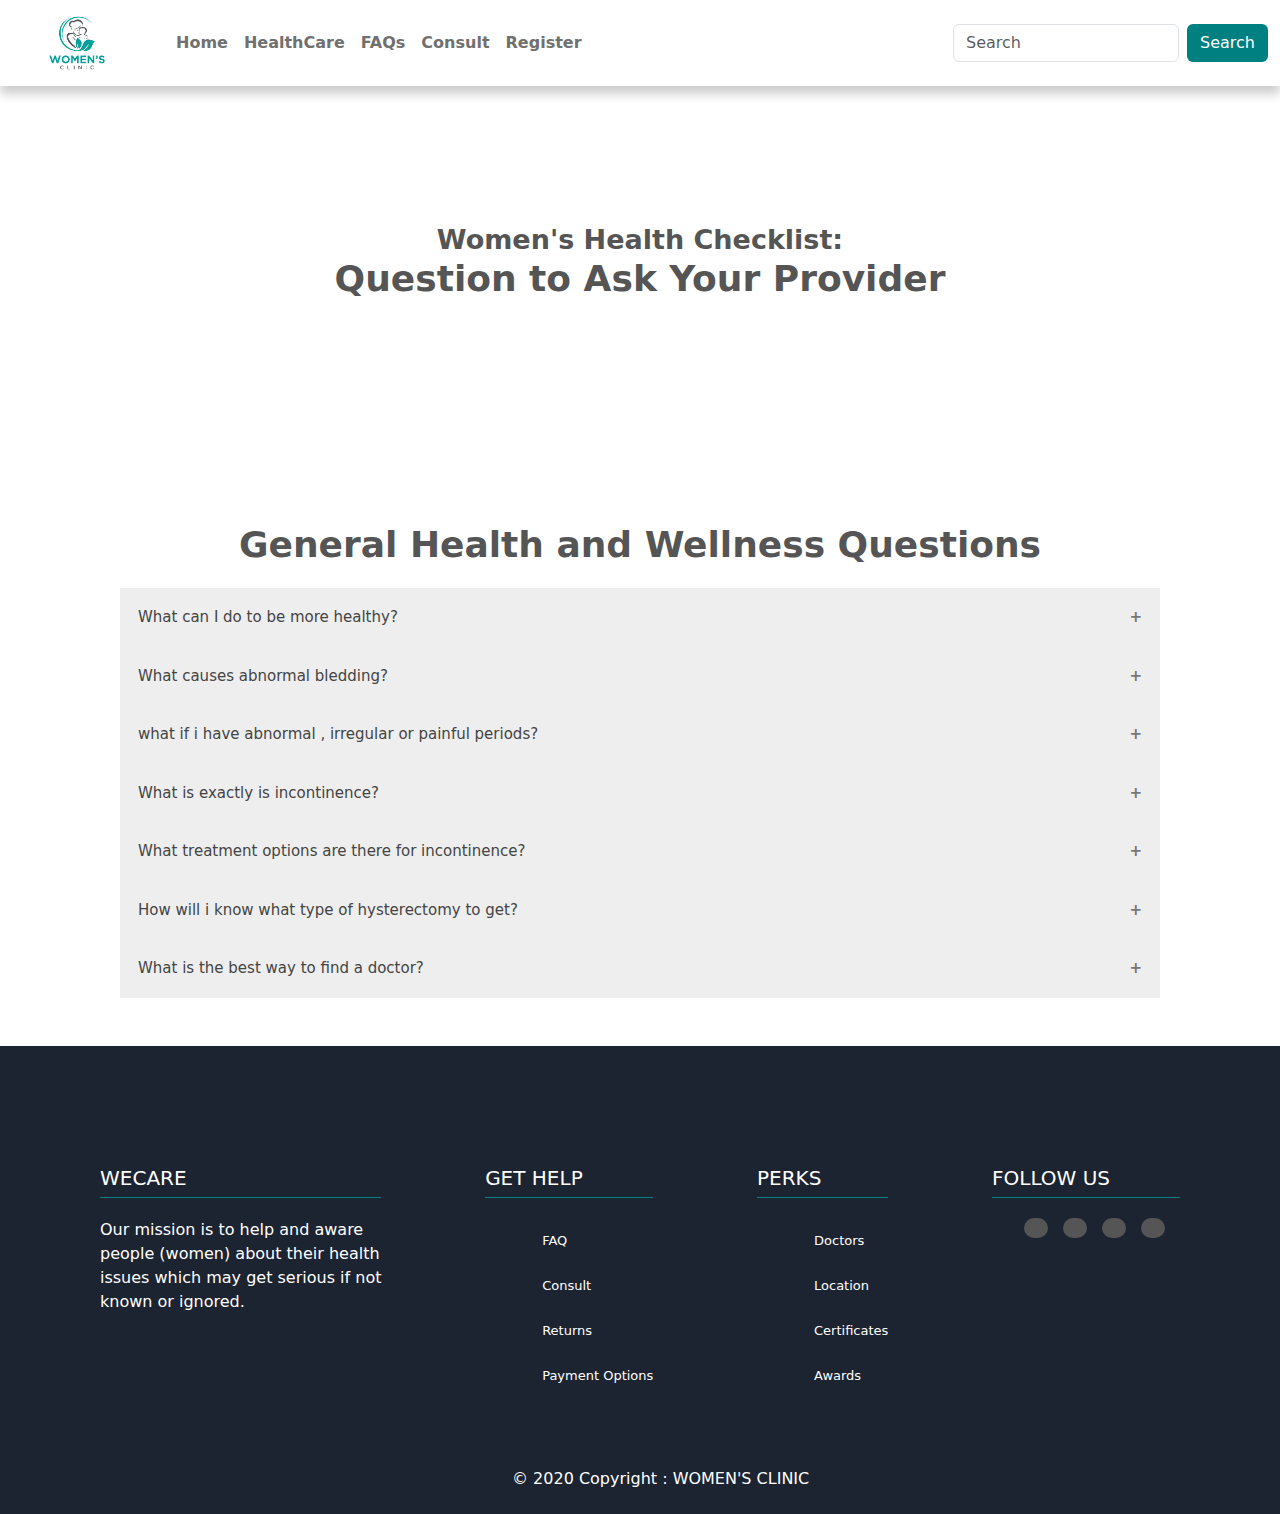
<file: faqs.html>
<!DOCTYPE html>
<html lang="en">

<head>
  <meta charset="UTF-8">
  <meta http-equiv="X-UA-Compatible" content="IE=edge">
  <meta name="viewport" content="width=device-width, initial-scale=1.0">
  <title>FAQs(Ask Questions)</title>
  <link rel="stylesheet" href="healthcare.css">
  <link href="https://cdn.jsdelivr.net/npm/bootstrap@5.2.3/dist/css/bootstrap.min.css" rel="stylesheet">
  <script src="https://cdn.jsdelivr.net/npm/bootstrap@5.2.3/dist/js/bootstrap.bundle.min.js"></script>
  <link rel="stylesheet" href="mediaQuery.css">
</head>

<body>



  <nav class="navbar navbar-expand-sm bg-white">
    <div class="container-fluid">
      <a class="navbar-brand" href="javascript:void(0)"><img
          src="[data-uri]"
          alt="" style="width:60px;" class="">
      </a>
      <button class="navbar-toggler" type="button" data-bs-toggle="collapse" data-bs-target="#mynavbar">
        <span class="navbar-toggler-icon"></span>
      </button>
      <div class="collapse navbar-collapse" id="mynavbar">
        <ul class="navbar-nav me-auto">
          <li class="nav-item">
            <a class="nav-link" href="javascript:void(0)" onclick="window.location.href='index.html'">Home</a>
          </li>
          <li class="nav-item">
            <a class="nav-link" href="javascript:void(0)"
              onclick="window.location.href='https://www.who.int/health-topics/women-s-health'">HealthCare</a>
          </li>
          <li class="nav-item">
            <a class="nav-link" href="javascript:void(0)" onclick="window.location.href='faqs.html'">FAQs

              <div class="dropdown-content">
                <p>Menstrual Cycle</p>
                <p>Best way to find doctor</p>
                <p>Irregular Cycle</p>
                <p>Back Pain</p>
                <p>Breast Cancer</p>
                <p>Heart Disease</p>
              </div>

            </a>
          </li>
          <li class="nav-item">
            <a class="nav-link" href="javascript:void(0)" onclick="window.location.href='consult.html'">Consult</a>
        </li>
          <li class="nav-item">
            <a class="nav-link" href="javascript:void(0)" onclick="window.location.href='reg.html'">Register</a>
          </li>
        </ul>
        <form class="d-flex">
          <input class="form-control me-2" type="text" placeholder="Search">
          <button class="btn" type="button">Search</button>
        </form>
      </div>
    </div>
  </nav>


  <div class="faqs">

    <h4>Women's Health Checklist: <br>
      <span> Question to Ask Your Provider</span>
    </h4>
  </div>


  <br>
  <br>
  <br>


  <nav class="question">
    <p>General Health and Wellness Questions</p>
  </nav>



  <nav class="acc">
    <button class="accordion">What can I do to be more healthy?</button>
    <div class="panel">
      <p>Do regular exercises and take healthy food.</p>
    </div>

    <button class="accordion">What causes abnormal bledding?</button>
    <div class="panel">
      <p>Hormonal imbalances and
        uterine fibroids (noncancerous
        growths that develop in the
        uterine wall) commonly cause
        abnormal bleeding. Other causes
        may include polyps (small,
        benign growths on the uterine
        wall), ovarian cysts, miscarriage, infections, medications, sexually
        transmitted diseases, problems
        with intrauterine devices (IUDs)
        and dysfunctions of the ovaries or
        the uterine lining. Cancers of the
        uterus, ovaries and cervix can also
        cause excess bleeding.</p>
    </div>

    <button class="accordion">what if i have abnormal , irregular or painful periods? </button>
    <div class="panel">
      <p>While not all abnormal bleeding
        is a sign that something is
        wrong, only your health care
        provider can determine if it is
        a cause for concern. If you’ve
        been experiencing unexplained
        bleeding, see your doctor to be
        sure you aren’t at risk for a serious
        condition. If your painful period is
        accompanied by increased or foul
        smelling discharge, fever or sudden,
        severe pain, then it’s time to make
        an appointment.</p>
    </div>

    <button class="accordion">What is exactly is incontinence? </button>
    <div class="panel">
      <p>Although incontinence takes
        several forms, the most
        common types are stress and
        urge incontinence. In stress
        incontinence, a laugh, a cough or
        a sneeze may cause some urine to
        escape. Urge incontinence, on the
        other hand, is marked by bladder
        contractions that create a constant
        feeling of fullness. Sometimes the
        contractions are so strong that you
        can’t hold your urine long enough
        to reach a toilet.</p>
    </div>

    <button class="accordion">What treatment options are there for incontinence?</button>
    <div class="panel">
      <p>One of the most effective
        treatments for stress and urge
        incontinence — Kegel exercises —
        can be done anytime, anywhere.
        To perform a Kegel, pull in the
        same muscles you would use to
        stop urinating midstream and try
        holding the tension for seven to
        10 seconds. Aim for three sets
        of 10 Kegels a day. CONTINUED
        If Kegels alone don’t work,
        your health care provider may
        recommend more sophisticated
        treatments. Estrogen therapy can
        increase pelvic muscle strength,
        and other medications may relax
        the bladder and prevent spasms.
        A newer treatment involves having
        collagen injections near the base
        of the bladder. And several surgical
        methods, including tightening the
        pelvic muscles and elevating the
        bladder, may provide relief.</p>
    </div>

    <button class="accordion">How will i know what type of hysterectomy to get?</button>
    <div class="panel">
      <p>Depending on the reason for
        surgery and your health history,
        your gynecologist or urogynecologist
        will help you decide which surgery
        is best for you.</p>
    </div>

    <button class="accordion">What is the best way to find a doctor?</button>
    <div class="panel">
      <p>
        Personal recommendations
        from family members, friends
        and co-workers often prove helpful,
        so ask people you know about their
        doctors. Then, research providers
        on hospital or clinic websites.
        At CHI Franciscan, we also have
        Philosophy of Care videos to help
        you make a decision. When you are
        ready to interview a new provider.
      </p>
    </div>


  </nav>

  <br><br>


  <div class="footer">
    <div class="company">
      <h3>WECARE</h3>
      <p>Our mission is to help and aware <br>
        people (women) about their health <br>
        issues which may get serious if not <br>
        known or ignored.</p>
    </div>
    <div class="help">
      <h3>GET HELP</h3>
      <ul>
        <li><a href="faqs.html">FAQ</a></li>
        <li><a href="consult.html">Consult</a></li>
        <li><a href="">Returns</a></li>
        <li><a href="">Payment Options</a></li>
      </ul>
    </div>
    <div class="perks">


      <h3>PERKS</h3>
      <ul>
        <li><a href="consult.html">Doctors</a></li>
        <li><a href="">Location</a></li>
        <li><a href="">Certificates</a></li>
        <li><a href="">Awards</a></li>
      </ul>

    </div>
    <div class="follow">


      <h3>FOLLOW US</h3>
      <ul>
        <li><i class="fa fa-facebook"></i></li>
        <li><i class="fa fa-twitter"></i></li>
        <li><i class="fa fa-instagram"></i></li>
        <li><i class="fa fa-google"></i></li>
      </ul>

      <p>
        © 2020 Copyright : WOMEN'S CLINIC
      </p>

    </div>



  </div>

  <script>
   var acc = document.getElementsByClassName("accordion");
   var i;


     for (i = 0; i < acc.length; i++) {
       acc[i].addEventListener("click", function () {
         this.classList.toggle("active");
         var panel = this.nextElementSibling;
         if (panel.style.maxHeight) {
         panel.style.maxHeight = null;
         } else {
           panel.style.maxHeight = panel.scrollHeight + "px";
         }
       });
     }
  </script>

  <style>
    .accordion {
      background-color: #eee;
      color: #444;
      cursor: pointer;
      padding: 18px;
      width: 100%;
      border: none;
      text-align: left;
      outline: none;
      font-size: 15px;
      transition: 0.4s;

    }

    .active,
    .accordion:hover {
      background-color: #ccc;
    }

    .accordion:after {
      content: '\002B';
      color: #777;
      font-weight: bold;
      float: right;
      margin-left: 5px;
    }

    .active:after {
      content: "\2212";
    }

    .panel {
      padding: 0 18px;
      background-color: white;
      max-height: 0;
      overflow: hidden;
      transition: max-height 0.2s ease-out;
    }
  </style>

</body>

</html>
</file>
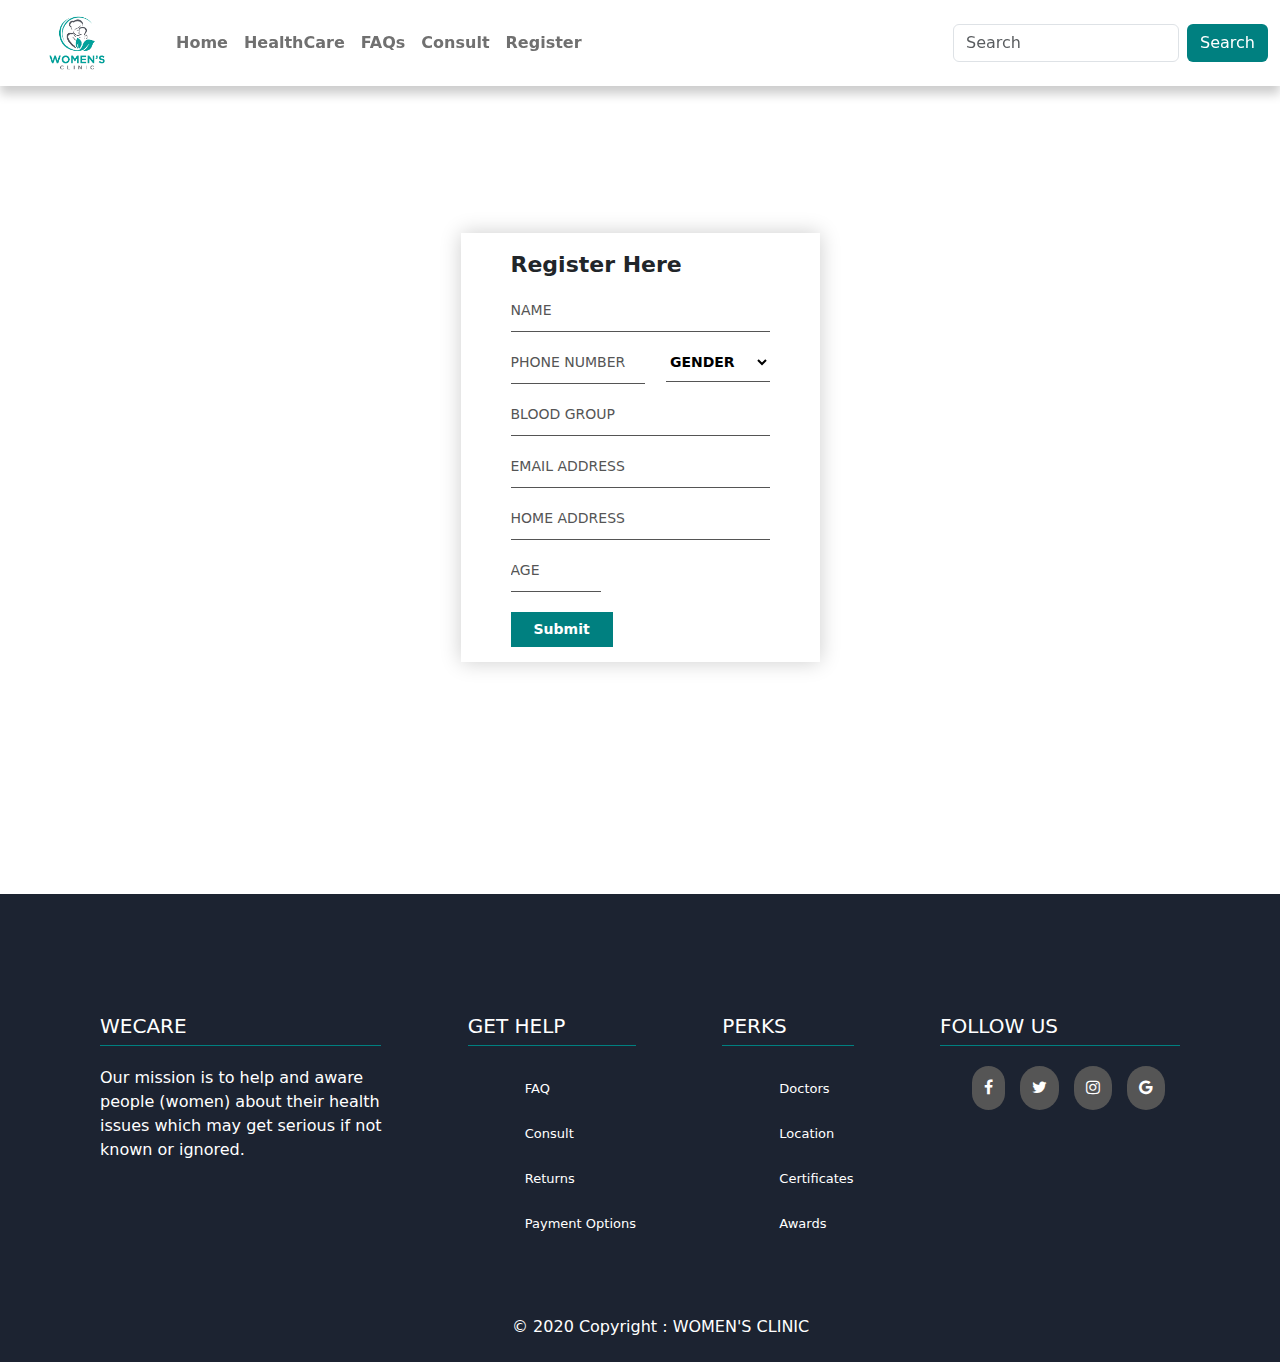
<file: reg.html>
<!DOCTYPE html>
<html lang="en">

<head>
  <meta charset="UTF-8">
  <meta http-equiv="X-UA-Compatible" content="IE=edge">
  <meta name="viewport" content="width=device-width, initial-scale=1.0">
  <title>Document</title>
  <link rel="stylesheet" href="https://cdnjs.cloudflare.com/ajax/libs/font-awesome/4.7.0/css/font-awesome.min.css">
  <link rel="stylesheet" href="healthcare.css">
  <link href="https://cdn.jsdelivr.net/npm/bootstrap@5.2.3/dist/css/bootstrap.min.css" rel="stylesheet">
  <script src="https://cdn.jsdelivr.net/npm/bootstrap@5.2.3/dist/js/bootstrap.bundle.min.js"></script>
  <link rel="stylesheet" href="mediaQuery.css">
</head>

<body>

  <nav class="navbar navbar-expand-sm bg-white fixed-top">
    <div class="container-fluid">
      <a class="navbar-brand" href="javascript:void(0)"><img
          src="[data-uri]"
          alt="" style="width:60px;" class=""></a>
      <button class="navbar-toggler" type="button" data-bs-toggle="collapse" data-bs-target="#mynavbar">
        <span class="navbar-toggler-icon"></span>
      </button>
      <div class="collapse navbar-collapse" id="mynavbar">
        <ul class="navbar-nav me-auto">
          <li class="nav-item">
            <a class="nav-link" href="javascript:void(0)" onclick="window.location.href='index.html'">Home</a>
          </li>
          <li class="nav-item">
            <a class="nav-link" href="javascript:void(0)"
              onclick="window.location.href='https://www.who.int/health-topics/women-s-health'">HealthCare</a>
          </li>
          <li class="nav-item">
            <a class="nav-link" href="javascript:void(0)" onclick="window.location.href='faqs.html'">FAQs

              <div class="dropdown-content">
                <p>Menstrual Cycle</p>
                <p>Best way to find doctor</p>
                <p>Irregular Cycle</p>
                <p>Back Pain</p>
                <p>Breast Cancer</p>
                <p>Heart Disease</p>
              </div>
            </a>
          </li>
          <li class="nav-item">
            <a class="nav-link" href="javascript:void(0)" onclick="window.location.href='consult.html'">Consult</a>
        </li>
          <li class="nav-item">
            <a class="nav-link" href="javascript:void(0)" onclick="window.location.href='reg.html'">Register</a>
          </li>
        </ul>
        <form class="d-flex">
          <input class="form-control me-2" type="text" placeholder="Search">
          <button class="btn" type="button">Search</button>
        </form>
      </div>
    </div>
  </nav>


  <div class="form-container">
    <div class="form-box">
      <label for="form">Register Here</label>
      <div class="form-text">

        <input type="text" placeholder="NAME">

        <div class="form-inner-text">
          <input type="number" placeholder="PHONE NUMBER">
          <select name="" id="">
            <option value="Gender" selected>GENDER</option>
            <option value="Female">Female</option>
          </select>
        </div>

        <input type="text" placeholder="BLOOD GROUP">
        <input type="email" placeholder="EMAIL ADDRESS">
        <input type="address" placeholder="HOME ADDRESS">
        <input type="number" placeholder="AGE" class="form-age">

        <div class="button">
          <button>Submit</button>
        </div>

      </div>
    </div>
  </div>


  <div class="footer" style="background-color: #1c2331">
    <div class="company">
      <h3>WECARE</h3>
      <p>Our mission is to help and aware <br>
        people (women) about their health <br>
        issues which may get serious if not <br>
        known or ignored.</p>
    </div>
    <div class="help">
      <h3>GET HELP</h3>
      <ul>
        <li><a href="faqs.html">FAQ</a></li>
        <li><a href="consult.html">Consult</a></li>
        <li><a href="">Returns</a></li>
        <li><a href="">Payment Options</a></li>
      </ul>
    </div>
    <div class="perks">


      <h3>PERKS</h3>
      <ul>
        <li><a href="consult.html">Doctors</a></li>
        <li><a href="">Location</a></li>
        <li><a href="">Certificates</a></li>
        <li><a href="">Awards</a></li>
      </ul>

    </div>
    <div class="follow">


      <h3>FOLLOW US</h3>
      <ul>
        <li><i class="fa fa-facebook"></i></li>
        <li><i class="fa fa-twitter"></i></li>
        <li><i class="fa fa-instagram"></i></li>
        <li><i class="fa fa-google"></i></li>
      </ul>

      <p>
        © 2020 Copyright : WOMEN'S CLINIC
      </p>
    </div>

  </div>

</body>

</html>
</file>
<file: healthcare.css>
/* * {
    padding: 0;
    margin: 0;
    font-family: sans-serif;
} */

ul {
    list-style: none;
    /* font-family: sans-serif; */
}

:root {
    --white: #fff;
    /* --red:#ff5361; */
    --red: teal;
    --black: #555;
    --bblack: #999;
    --lwhite: #f6f6f6;
}

.navbar-brand img{
    margin: 0 35px 0 35px;

}
.navbar{
    box-shadow: 0 8px 10px rgba(0, 0, 0, 0.2);
    
}
.navbar-nav{
    margin-left: 10px;
}
.nav-item a{
    font-size: 16px;
    font-weight: 600;
    /* margin-left: 30px; */
    color: #707070;
}
.nav-item a:hover {
    color: var(--red);
    transition: 0.5s ease;
}
.d-flex .btn{
    background-color:var(--red);
    color: var(--white);
}
.d-flex .btn:hover{
    background-color: var(--red);
    color: var(--white);
}
.d-flex .form-control{
 box-shadow:none;
 /* border: none; */
 outline: none;
}

/* .......home page........ */
.home-page {
    display: flex;
    align-items: center;
    justify-content: center;
    height: 90vh;
    background-repeat: no-repeat;
    background-position: center;
    background-size: cover;
    background-image: linear-gradient(to right, transparent, var(--lwhite)), url(https://www.westsomersethealthcare.co.uk/media/content/images/women-consultation.jpg);

}

.home-page .home-page-container {
    text-align: center;
}

.home-page .home-page-container h2 {
    margin-bottom: 10px;
    font-size: 22px;
    font-weight: 500;
    font-family: 'Franklin Gothic Medium', 'Arial Narrow', Arial, sans-serif;
    color: var(--black);
}

.home-page .home-page-container p {
    margin-bottom: 15px;
    font-size: 36px;
    color: var(--black);
    font-weight: 700;
}

.home-page .home-page-container span {
    font-size: 36px;
    color: var(--red);
    font-weight: 700;
}

.home-page .home-page-container .home-page-button {
    text-align: center;
}

.home-page .home-page-container .home-page-button button {
    margin-bottom: 10px;
    border: var(--red);
    outline: none;
    cursor: pointer;
    padding: 7px 23px;
    font-weight: 600;
    border-radius: 18px;
    transition: all ease 0.3s;
}

.button-1 {
    margin-right: 15px;
    background-color: var(--red);
    border: 1.5px solid var(--red);
    color: var(--white);
}

.home-page .home-page-container .home-page-button button:hover {
    background-color: var(--red);
    color: var(--white);
    border: none;
}

/* ....issues.... */

.issues {
    background-color: var(--lwhite);
    /* background-color: #1c2331; */
    padding: 40px 80px;
}

.issues .issues-details h2{
    margin-bottom: 25px;
    font-size: 42px;
    font-weight: 500;
    /* color: var(--lwhite); */
    color: var(--black);
}

.issues .issues-details hr {
    color: var(--bblack);
    margin-bottom: 20px;
    width: 100%;
}

.issues .issues-details h5 {
    color: var(--black);
    font-size: 17px;
    margin-bottom: 15px;
    font-weight: 700;
}
/* .issues .issues-details p {
    color: #999;
} */
.issues-inn-detailes {
    display: grid;
    grid-template-columns: repeat(auto-fit, minmax(230px, 1fr));
    grid-gap: 60px;
}

.issues-inner-details {
    padding: 10px 0px 20px 10px;
    cursor: pointer;
}

.issues-inner-details:hover {
    box-shadow: 0 10px 10px rgba(0, 0, 0, 0.2);
    transition: 0.5s ease;
}

/* ...cards.... */




.cards h2 {
    margin: 40px 0;
    font-weight: 500;
    font-size: 35px;
    color: var(--black);
}


.row{
   
    align-items:center;
    width: 100%;
}
.col{
    display:flex;
    justify-content: space-around;

}
.card{

    
    align-items:center;
}
.card img {
    height: 35vh;
    width: 80%;
    border-radius: 10px;
    margin: 9px 0;
}

.card  h5{
    font-size: 20px;
    text-align: start;
}

.card  span {
    color: black;
    font-weight: 600;
}

.card {
    box-shadow: 0px 0px 20px rgba(0, 0, 0, 0.5);
    border: none;

    width: 70%;
}
.card button {
    padding: 8px 10px;
    background-color: var(--red);
    border: none;
    outline: none;
    border-radius: 5px;
    color: var(--white);
    cursor: pointer;
    text-align: start;
} 
.card  p {
    line-height: 4vh;
    text-align: start;
    padding: 5px 0 8px 0;
    font-size: 13px;
}
.card  button a{
    color: var(--white);
    text-decoration:none;
}

/* ....location.... */

.location {
    display: flex;
    flex-direction: row;
    align-items: center;
    justify-content: space-evenly;
    background-color: var(--lwhite);
    padding: 60px 0;
}

.location .location-details h2 {
    padding: 10px 0;
}

.location .location-details p {
    font-size: 13px;
}

.location .map iframe {
    width: 450px;
    height: 270px;
}

.location .map iframe {
    box-shadow: 0px 0px 20px rgba(0, 0, 0, 0.5);
}

/* .....footer.... */


.footer {
    padding: 100px 100px;
    display: flex;
    flex-direction: row;
    justify-content: space-around;
    color: var(--white);
    background-color: #1c2331;
}

.footer h3 {
    color: var(--white);
    margin: 20px 0;
    font-size: 20px;
    padding-bottom: 7px;
    border-bottom: 1.5px solid var(--red);
}

.footer a {
    color: var(--white);
    font-size: 13px;
    text-decoration: none;
    margin-left: 25px;
    line-height: 5vh;
    transition: ease 0.3s;
}

.footer a:hover {
    color: var(--red);
}

.footer .follow ul {
    display: flex;
    justify-content: space-between;
}

.footer .follow li {
    background-color: var(--black);
    padding: 10px 12px;
    margin-right: 15px;
    border-radius: 50px;
}

 .footer .copy{
text-align: center;
}

.footer {
    position: relative;
}
.footer  .follow p {

    /* line-height: 65px; */
    position: absolute;
    left: 40%;
    top: 90%;
    /* text-align: center; */
} 

/* ....form....... */

.form-container {
    /* background:linear-gradient(to bottom, var(--red),#fff); */
    width: 100%;
    height: 86vh;
    display: flex;
    align-items: center;
    justify-content: center;
    /* background-color: #efe6dd; */
    /* background-color: #999; */

}

.form-box {
    /* background-color:  #e8beac; */
    /* background-color: #efe6dd; */
    /* background-color: #dad7d7; */
    /* background-color: var(--bblack); */
    box-shadow: 0px 0px 20px rgba(0, 0, 0, 0.2);
    padding: 15px 50px;
}

.form-box label {
    font-weight: 600;
    font-size: 22px;
}

.form-text {
    display: flex;
    flex-direction: column;
}

.form-text input {
    margin: 5px 0;
    outline: none;
    border: none;
    padding: 10px 0;
    border-bottom: 1.5px solid var(--black);
    background-color: transparent;
}

::-webkit-input-placeholder {
    color: var(--black);
}

/* ......button....... */
.form-text button {
    background-color: var(--red);
    outline: none;
    border: none;
    display: flex;
    align-items: flex-start;
    justify-content: center;
    padding: 7px 23px;
    margin-top: 15px;
    color: var(--white);
    font-weight: 600;
    cursor: pointer;
}

/* .......inner-form..... */
.form-inner-text {
    display: flex;
    flex-direction: row;
    justify-content: space-between;
    align-items: center;
}

.form-inner-text input {
    width: 52%;
}

.form-inner-text select {
    outline: none;
    border: none;
    width: 40%;
    border-bottom: 1.5px solid var(--black);
    font-weight: 600;
    padding: 10px 0;
    background-color: transparent;
}

.form-age {
    width: 35%;
}

/* ......faqs...... */

.faqs{
    /* background-image: url("womens.jpg"); */
    background-image: url("https://img.medscape.com/thumbnail_library/dt_150713_doctor_document_report_test_800x600.jpg");
    display: flex;
    align-items: center;
    justify-content: center;
    height:60vh;
    background-repeat: no-repeat;
    background-position: center;
    background-size: cover;
    color: var(--black);
   
    /* background-image: linear-gradient(to right, transparent, var(--lwhite)), url(https://www.westsomersethealthcare.co.uk/media/content/images/women-consultation.jpg); */
}
.faqs h4{
    font-size: 27px;
    font-weight: 800;
   text-align: center;
   color: var(--black);
}
.faqs span{
    font-size: 36px;
}
.question p{
    font-size: 36px;
    font-weight: 700;
   text-align:center;
   color: var(--black);
}
.acc{
    padding: 0 120px;
}

.nav-link {
    position: relative;
    display: inline-block;
  }
  
  .dropdown-content {
    display: none;
    position: absolute;
    background-color: #f9f9f9;
    min-width: 250px;
    box-shadow: 0px 8px 16px 0px rgba(0,0,0,0.2);
    padding: 12px 16px;
    z-index: 1;
    color: var(--black);
  }
  
  .dropdown-content :hover{
       color:var(--red);
  }
  .nav-link:hover .dropdown-content {
    display: block;
  }


  /* .....demo-card.... */

  .demo-card{
    margin-bottom: 60px;
  }
  .demo-card h2{
    margin: 40px 0;
    font-weight: 500;
    font-size: 35px;
    color: var(--black);
    text-align: center;
  }
  .demo-card img{
    height: 3cm;
    width: 17%;
    border-radius: 50%;
    margin: 40px 20px;
  }

  .demo-card-details{
    display: flex;
    flex-direction: column;
    justify-content: space-evenly;
    /* align-items: space-between; */
    padding: 10px 240px;
  }
.demo-card .demo-card-inner-details{
    padding: 20px;
}
  .demo-card .demo-card-inner-details:hover {
    /* box-shadow: 0px 0px 20px rgba(0, 0, 0, 0.5); */
    border: none;
border-radius: 15px;
}

.demo-card h3{
    font-size: 25px;
    color: var(--black);
}

.demo-card span{
    color: black;
    font-weight: 600;
}
.demo-card p{
    text-align: start;
    line-height: 3vh;
    padding: 5px 0 8px 0;
    font-size: 14px;
}

/* .....consult...... */

.demo-card .d-card{
    /* background-image: url("womens.jpg"); */

    /* background-image: url("https://www.throughlinegroup.com/wp-content/uploads/2019/10/iStock-1071914856-1024x410.jpg"); */
    height: 80vh;
    display: flex;
    align-items: center;
    justify-content: center;
    background-repeat: no-repeat;
    color: var(--black);
    background-image: url(https://www.throughlinegroup.com/wp-content/uploads/2019/10/iStock-1071914856-1024x410.jpg);
    background-position: center;
    background-size: cover;  
}
</file>
<file: mediaQuery.css>
@media only screen and (max-width:100px) {
    .home-page {
        width: 500%;
    }

    .home-page .home-page-container p {
        font-size: 15px;
    }

  
    .cards h2 {
        font-size: 20px;
    }

    .issues {
        width: 150%;
    }

    .issues p {
        font-size: 12px;
    }

    .location {
        width: 310%;
    }

    .footer {
        width: 100%;
    }

    .footer h3 {
        font-size: 13px;
    }

    .footer p,
    .footer li a {
        font-size: 10px;
    }

    .footer .follow li {
        padding: 5px 6px;
    }

   
      
}

@media only screen and (max-width:331px) {
    .home-page {
        width: 100%;
    }

    .home-page .home-page-container p {
        font-size: 15px;
    }

    .cards h2 {
        font-size: 20px;
    }

    .issues p {
        font-size: 12px;
    }

    .footer h3 {
        font-size: 13px;
    }

    .footer p,
    .footer li a {
        font-size: 10px;
    }

    .footer .follow li {
        padding: 5px 6px;
    }
   
    
    
    .demo-card h3{
        font-size: 25px;
        color: var(--black);
    }
    
    .demo-card span{
        color: black;
        font-weight: 600;
    }
    .demo-card p{
        text-align: start;
        line-height: 6vh;
        padding: 5px 0 8px 0;
        font-size: 15px;
    }
 
}

@media only screen and (max-width:448px) {
    .home-page {
        margin-bottom: -292px;
    }
    .faqs h4{
        font-size: 13px;
        font-weight: 700;
       text-align: center;
       color: var(--black);
       /* color: black; */
    }
    .faqs span{
        font-size: 13px;
    }
    .question p{
        font-size: 16px;
        font-weight: 600;
       text-align:center;
       color: var(--black);
    }
    .acc{
        padding: 0 10px;
    }
    .demo-card{
        margin-bottom: 60px;
      }
      .demo-card h2{
        margin: 40px 0;
        font-weight: 500;
        font-size: 22px;
        color: var(--black);
        text-align: center;
      }
      .demo-card img{
        height: 3cm;
        width: 26%;
        border-radius: 50%;
        margin: 40px 20px;
      }
      .demo-card-details{
        /* width: 100%; */
        padding: 0 25px;
      }

      .demo-card h3{
        font-size: 25px;
        color: var(--black);
    }
    
    .demo-card span{
        color: black;
        font-weight: 600;
    }
    .demo-card p{
        text-align: start;
        line-height: 6vh;
        padding: 5px 0 8px 0;
        font-size: 15px;
    }
   

}

@media only screen and (max-width:600px) {
   
    .home-page .home-page-container .home-page-button button {
        margin-bottom: 10px;
        border: var(--red);
        outline: none;
        cursor: pointer;
        padding: 5px 20px;
        font-weight: 600;
        border-radius: 18px;
        transition: all ease 0.3s;
        font-size: 13px;
    }
 
    
    .home-page {
        background-repeat: no-repeat;
        background-size: 100% 70%;
        background-position: 0vw 13.5vw;
        /* background-size: 100% 80%; */
        margin-bottom: -65px;
    }

    .home-page .home-page-container h2 {
        font-size: 15px;
    }

    .home-page .home-page-container p,
    .home-page .home-page-container span {
        font-size: 25px;
    }


    .issues-details {
        padding: 40px 0;
    }

    .cards h2 {
        text-align: center;
    }

 

    
    .location {
        display: flex;
        flex-direction: column;
    }

    .location .location-details {
        text-align: center;
        margin-bottom: 29px;
    }

    .location .map {
        display: flex;
        align-items: center;
        justify-content: center;
        width: 100%;
    }

    .footer {
        display: flex;
        flex-direction: column;
        align-items: flex-start;
    }

    .footer .follow p{

        line-height: 65px;
        position: absolute;
        left: 20%;
        top: 92%;
    }

    .form-container {
        margin: 150px 0;
    }

    .faqs h4{
        font-size: 18px;
        font-weight: 700;
       text-align: center;
       color: var(--black);
       /* color: black; */
    }
    .faqs span{
        font-size: 23px;
    }
    .question p{
        font-size: 16px;
        font-weight: 600;
       text-align:center;
       color: var(--black);
    }
    .acc{
        padding: 0 10px;
    }

    .demo-card{
        margin-bottom: 60px;
      }
      .demo-card h2{
        margin: 40px 0;
        font-weight: 500;
        font-size: 22px;
        color: var(--black);
        text-align: center;
      }
      .demo-card img{
        height: 3cm;
        width: 26%;
        border-radius: 50%;
        margin: 40px 20px;
      }
      .demo-card-details{
        /* width: 100%; */
        padding: 0 25px;
      }
      .demo-card h3{
        font-size: 25px;
        color: var(--black);
    }
    
    .demo-card span{
        color: black;
        font-weight: 600;
    }
    .demo-card p{
        text-align: start;
        line-height: 6vh;
        padding: 5px 0 8px 0;
        font-size: 15px;
    }
}

@media only screen and (min-width:601px) {
 
    .issues-details {
        padding: 40px 0;
    }

    .cards h2 {
        text-align: center;
    }

    .cards {
        display: flex;
        flex-direction: column;
        align-items: center;
        justify-content: space-between;
        overflow: hidden;
    }

    .cards .card-details {
        display: flex;
        flex-direction: row;
        align-items: center;
        justify-content: space-around;
        width: 110%;
    }

    .cards .card-details .card-inner-details {
        width: 40%;
        margin-bottom: 50px;
    }

    .cards .card-inner-details p {
        line-height: 5vh;
    }

    .location {
        display: flex;
        flex-direction: row;
        justify-content: space-around;
    }

    .location .location-details {
        text-align: center;
        margin-bottom: 29px;
    }

    .location .map {
        display: flex;
        align-items: center;
        justify-content: center;
        width: 55%;
    }

    .footer {
        display: flex;
        flex-direction: column;
        align-items: flex-start;
    }

    .footer .copy {

        line-height: 65px;
        position: absolute;
        left: 28%;
        top: 92%;
    }

    .form-container {
        margin: 60px 0;
    }

   
  .faqs h4{
        font-size: 17px;
        font-weight: 700;
       text-align: center;
       color: var(--black);
       
    }
    .faqs span{
        font-size: 22px;
    }
     .question p{
        font-size: 26px;
        font-weight: 600;
       text-align:center;
       color: var(--black);
    }
    .acc{
        padding: 0 10px;
    }

    .demo-card{
        margin-bottom: 60px;
      }
      .demo-card h2{
        margin: 40px 0;
        font-weight: 500;
        font-size: 22px;
        color: var(--black);
        text-align: center;
      }
      .demo-card img{
        height: 3cm;
        width: 26%;
        border-radius: 50%;
        margin: 40px 20px;
      }
      .demo-card-details{
        /* width: 100%; */
        padding: 0 25px;
      }

      .demo-card h3{
        font-size: 25px;
        color: var(--black);
    }
    
    .demo-card span{
        color: black;
        font-weight: 600;
    }
    .demo-card p{
        text-align: start;
        line-height: 7vh;
        padding: 5px 0 8px 0;
        font-size: 15px;
    }
     
}

@media only screen and (min-width:768px) {

    .cards .card-details .card-inner-details {
        width: 28%;
    }
    .faqs{
        /* background-image: url("womens.jpg"); */
        display: flex;
        align-items: center;
        justify-content: center;
        height:40vh;
        background-repeat: no-repeat;
        background-position: center;
        background-size: cover;
        color: var(--black);
       
        /* background-image: linear-gradient(to right, transparent, var(--lwhite)), url(https://www.westsomersethealthcare.co.uk/media/content/images/women-consultation.jpg); */
    
    }
    .faqs h4{
        font-size: 20px;
        font-weight: 700;
       text-align: center;
       color: var(--black);
       /* color: black; */
    }
    .faqs span{
        font-size: 28px;
    }
    .question p{
        font-size: 28px;
        font-weight: 700;
       text-align:center;
       color: var(--black);
    }

    .demo-card{
        margin-bottom: 60px;
      }
      .demo-card h2{
        margin: 40px 0;
        font-weight: 500;
        font-size: 22px;
        color: var(--black);
        text-align: center;
      }
      .demo-card img{
        height: 2.5cm;
        width: 20%;
        border-radius: 50%;
        margin: 40px 20px;
      }
    
      .demo-card h3{
        font-size: 25px;
        color: var(--black);
    }
    
    .demo-card span{
        color: black;
        font-weight: 600;
    }
    .demo-card p{
        text-align: start;
        line-height: 6vh;
        padding: 5px 0 8px 0;
        font-size: 15px;
    }
  
}

@media only screen and (min-width:992px) {
    .cards .card-details .card-inner-details {
        width: 25%;
    }
   
    .faqs h4{
        font-size: 23px;
        font-weight: 700;
       text-align: center;
       color: var(--black);
       /* color: black; */
    }
    .faqs span{
        font-size: 28px;
    }
    .question p{
        font-size: 32px;
        font-weight: 700;
       text-align:center;
       color: var(--black);
    }

    
  .demo-card{
    margin-bottom: 60px;
  }
  .demo-card h2{
    margin: 40px 0;
    font-weight: 500;
    font-size: 25px;
    color: var(--black);
    text-align: center;
  }
  .demo-card img{
    height: 3.5cm;
    width: 18%;
    border-radius: 50%;
    margin: 40px 20px;
  }

  .demo-card h3{
    font-size: 25px;
    color: var(--black);
}

.demo-card span{
    color: black;
    font-weight: 600;
}
.demo-card p{
    text-align: start;
    line-height: 6vh;
    padding: 5px 0 8px 0;
    font-size: 15px;
}
 
   
}

@media only screen and (min-width:1200px) {
    .cards .card-details .card-inner-details {
        width: 20%;
    }

    .footer {
        /* padding: 80px 100px; */
        display: flex;
        flex-direction: row;
        justify-content: space-between;
    }

    .faqs h4{
        font-size: 27px;
        font-weight: 800;
       text-align: center;
       color: var(--black);
       /* color: black; */
    }
    .faqs span{
        font-size: 36px;
    }
    .question p{
        font-size: 36px;
        font-weight: 700;
       text-align:center;
       color: var(--black);
    }
    .acc{
        padding: 0 120px;
    }

  
    .demo-card{
        margin-bottom: 60px;
      }
      .demo-card h2{
        margin: 40px 0;
        font-weight: 500;
        font-size: 35px;
        color: var(--black);
        text-align: center;
      }
      .demo-card img{
        height: 3cm;
        width: 17%;
        border-radius: 50%;
        margin: 40px 20px;
      }
    
      .demo-card-details{
        display: flex;
        flex-direction: column;
        justify-content: space-evenly;
        /* align-items: space-between; */
        padding: 10px 240px;
      }
    .demo-card .demo-card-inner-details{
        padding: 20px;
    }
      .demo-card .demo-card-inner-details:hover {
        /* box-shadow: 0px 0px 20px rgba(0, 0, 0, 0.5); */
        border: none;
    border-radius: 15px;
    }

    .demo-card h3{
        font-size: 25px;
        color: var(--black);
    }
    
    .demo-card span{
        color: black;
        font-weight: 600;
    }
    .demo-card p{
        text-align: start;
        line-height: 6vh;
        padding: 5px 0 8px 0;
        font-size: 15px;
    }
}
</file>
